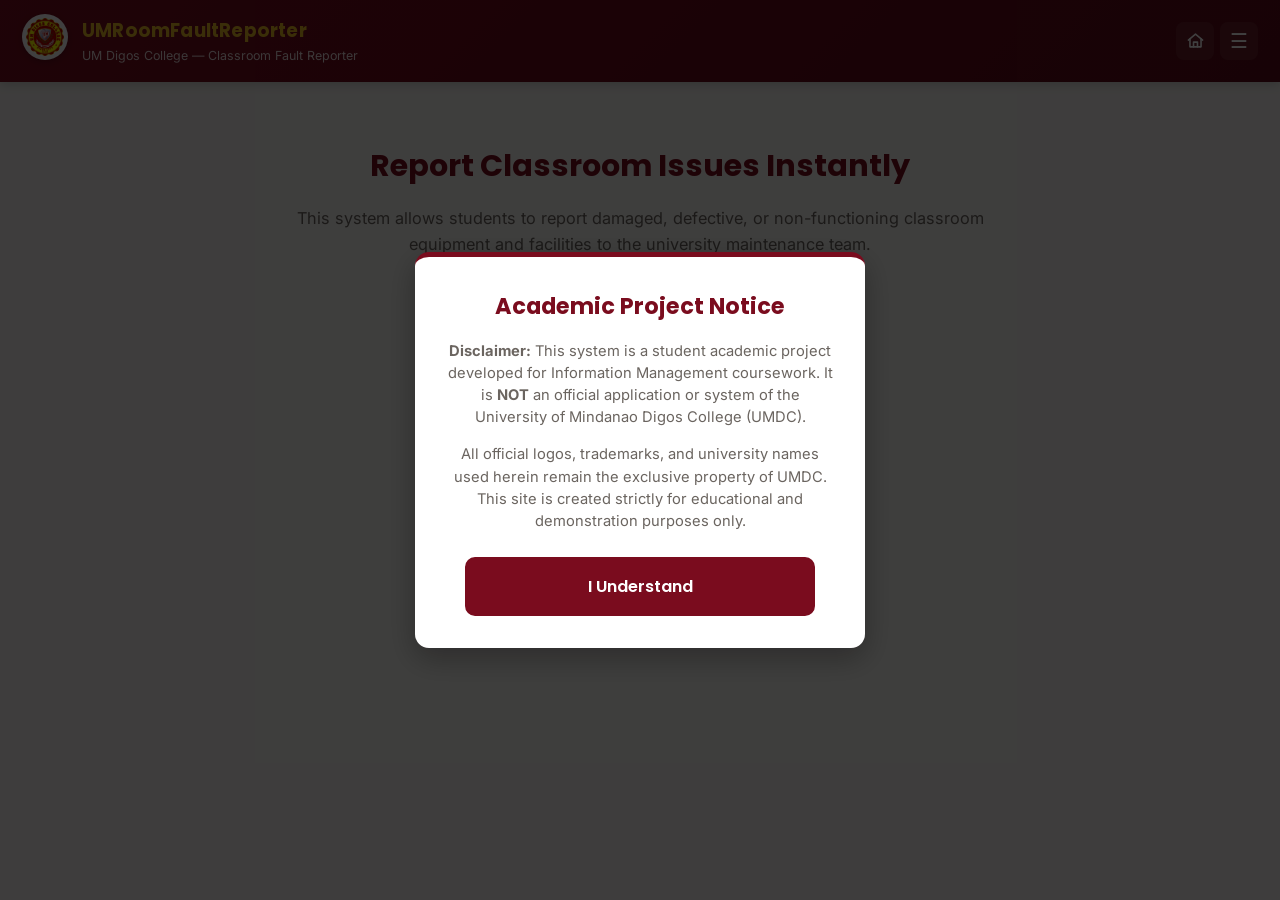
<file: index.html>
<!DOCTYPE html>
<html lang="en">
<head>
    <meta charset="UTF-8">
    <meta name="viewport" content="width=device-width, initial-scale=1.0">
    <title>UMRoomFaultReporter | Home</title>
    <link rel="stylesheet" href="css/style.css?v=20260909e">
</head>
<body>
    <!-- FIRST TIME VISITOR DISCLAIMER MODAL -->
    <div id="disclaimerModal" class="modal-overlay">
        <div class="modal-content">
            <h2>Academic Project Notice</h2>
            <p><strong>Disclaimer:</strong> This system is a student academic project developed for Information Management coursework. It is <strong>NOT</strong> an official application or system of the University of Mindanao Digos College (UMDC).</p>
            <p>All official logos, trademarks, and university names used herein remain the exclusive property of UMDC. This site is created strictly for educational and demonstration purposes only.</p>
            <button id="closeModalBtn" class="btn btn-primary">I Understand</button>
        </div>
    </div>

    <!-- HEADER & NAVIGATION -->
    <header>
        <div class="logo-container">
            <a href="https://digos.umindanao.edu.ph/" target="_blank">
                <img src="img/um-logo.png" alt="UM Logo" class="um-logo-img">
            </a>
            <div class="system-title">
                <h1>UMRoomFaultReporter</h1>
                <p>UM Digos College — Classroom Fault Reporter</p>
            </div>
        </div>

        <div class="header-actions">
            <a href="index.html" class="home-btn" aria-label="Home">
                <svg viewBox="0 0 24 24"><path d="M3 11.5 12 4l9 7.5"/><path d="M5 10v10h14V10"/><path d="M9.5 20v-6h5v6"/></svg>
            </a>
            <button class="menu-btn" id="menuToggle">☰</button>
        </div>

        <div class="dropdown-menu" id="dropdownMenu">
            <a href="index.html">Home</a>
            <a href="student-login.html">Student Login / Register</a>
            <a href="about.html">About the System</a>
            <a href="login.html">Admin Login</a>
        </div>
    </header>

    <!-- MAIN CONTENT -->
    <main class="hero">
        <h2>Report Classroom Issues Instantly</h2>
        <p>This system allows students to report damaged, defective, or non-functioning classroom equipment and facilities to the university maintenance team.</p>

        <div class="btn-container">
            <a href="student-login.html" class="btn btn-primary">LOGIN / REGISTER</a>
        </div>
    </main>

    <script src="js/main.js?v=20260909e"></script>
</body>
</html>
</file>
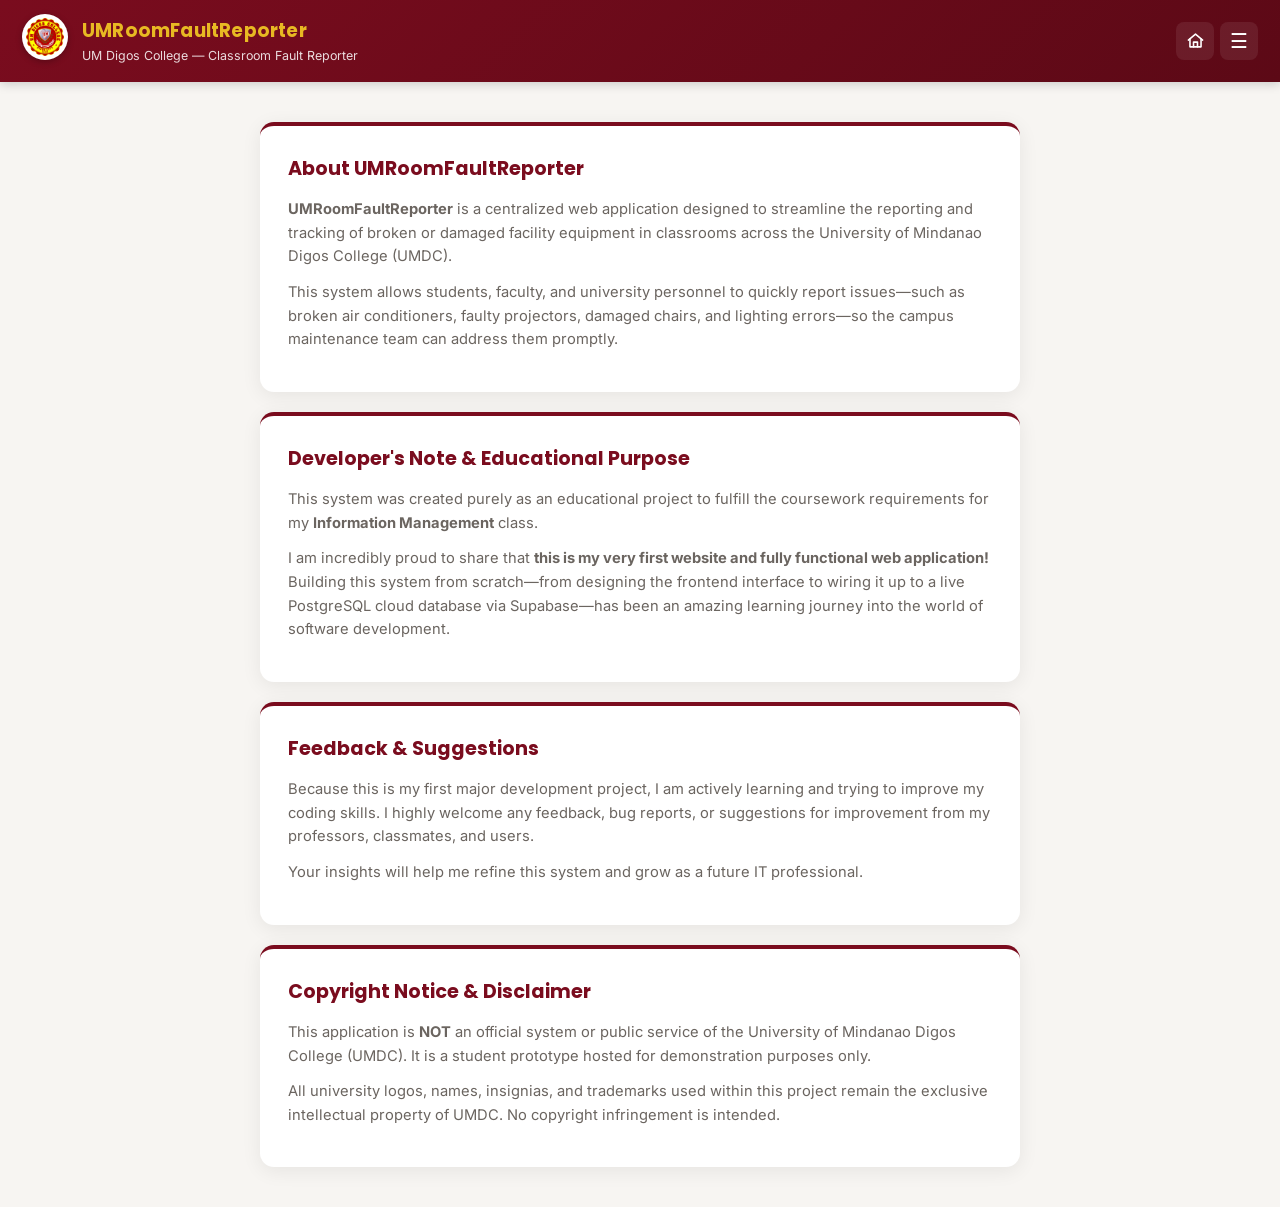
<file: about.html>
<!DOCTYPE html>
<html lang="en">
<head>
    <meta charset="UTF-8">
    <meta name="viewport" content="width=device-width, initial-scale=1.0">
    <title>UMRoomFaultReporter | About the System</title>
    <link rel="stylesheet" href="css/style.css?v=20260909e">
    <style>
        .about-container {
            max-width: 800px;
            margin: 40px auto;
            padding: 0 20px;
        }

        .about-card {
            background: var(--card-bg);
            padding: 28px;
            border-radius: 14px;
            box-shadow: 0 4px 20px rgba(0,0,0,0.07);
            margin-bottom: 20px;
            border-top: 4px solid var(--um-maroon);
        }

        .about-card h2 {
            color: var(--um-maroon);
            margin-bottom: 14px;
            font-size: 1.2rem;
        }

        .about-card p {
            color: var(--text-muted);
            line-height: 1.6;
            margin-bottom: 12px;
            font-size: 0.92rem;
        }
    </style>
</head>
<body>

    <header>
        <div class="logo-container">
            <a href="https://digos.umindanao.edu.ph/" target="_blank">
                <img src="img/um-logo.png" alt="UM Logo" class="um-logo-img">
            </a>
            <div class="system-title">
                <h1>UMRoomFaultReporter</h1>
                <p>UM Digos College — Classroom Fault Reporter</p>
            </div>
        </div>
        <div class="header-actions">
            <a href="index.html" class="home-btn" aria-label="Home">
                <svg viewBox="0 0 24 24"><path d="M3 11.5 12 4l9 7.5"/><path d="M5 10v10h14V10"/><path d="M9.5 20v-6h5v6"/></svg>
            </a>
            <button class="menu-btn" id="menuToggle">☰</button>
        </div>
        <div class="dropdown-menu" id="dropdownMenu">
            <a href="index.html">Home</a>
            <a href="student-login.html">Report Issue</a>
            <a href="reports.html">Active Reports</a>
            <a href="about.html">About the System</a>
            <a href="login.html">Admin Login</a>
        </div>
    </header>

    <main class="about-container">

        <div class="about-card">
            <h2>About UMRoomFaultReporter</h2>
            <p><strong>UMRoomFaultReporter</strong> is a centralized web application designed to streamline the reporting and tracking of broken or damaged facility equipment in classrooms across the University of Mindanao Digos College (UMDC).</p>
            <p>This system allows students, faculty, and university personnel to quickly report issues—such as broken air conditioners, faulty projectors, damaged chairs, and lighting errors—so the campus maintenance team can address them promptly.</p>
        </div>

        <div class="about-card">
            <h2>Developer's Note & Educational Purpose</h2>
            <p>This system was created purely as an educational project to fulfill the coursework requirements for my <strong>Information Management</strong> class.</p>
            <p>I am incredibly proud to share that <strong>this is my very first website and fully functional web application!</strong> Building this system from scratch—from designing the frontend interface to wiring it up to a live PostgreSQL cloud database via Supabase—has been an amazing learning journey into the world of software development.</p>
        </div>

        <div class="about-card">
            <h2>Feedback & Suggestions</h2>
            <p>Because this is my first major development project, I am actively learning and trying to improve my coding skills. I highly welcome any feedback, bug reports, or suggestions for improvement from my professors, classmates, and users.</p>
            <p>Your insights will help me refine this system and grow as a future IT professional.</p>
        </div>

        <div class="about-card">
            <h2>Copyright Notice & Disclaimer</h2>
            <p>This application is <strong>NOT</strong> an official system or public service of the University of Mindanao Digos College (UMDC). It is a student prototype hosted for demonstration purposes only.</p>
            <p>All university logos, names, insignias, and trademarks used within this project remain the exclusive intellectual property of UMDC. No copyright infringement is intended.</p>
        </div>
    </main>

    <script src="js/main.js?v=20260909e"></script>
    <script>
        let typedKeys = '';
        const secretCode = 'devryan';

        document.addEventListener('keydown', (event) => {
            typedKeys += event.key.toLowerCase();
            if (typedKeys.length > secretCode.length) {
                typedKeys = typedKeys.substring(typedKeys.length - secretCode.length);
            }
            if (typedKeys === secretCode) {
                window.location.href = 'dev.html';
            }
        });
    </script>
</body>
</html>
</file>
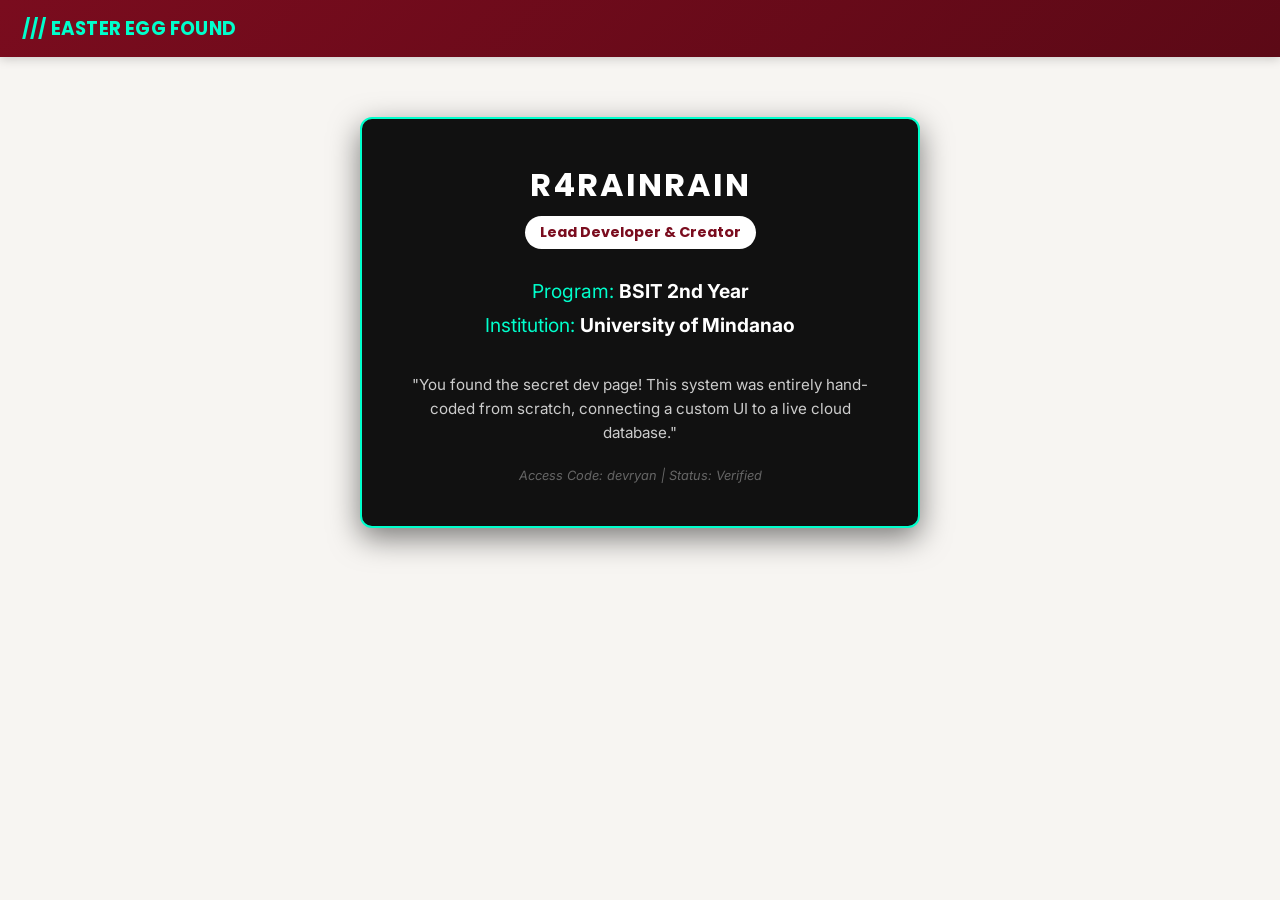
<file: dev.html>
<!DOCTYPE html>
<html lang="en">
<head>
    <meta charset="UTF-8">
    <meta name="viewport" content="width=device-width, initial-scale=1.0">
    <title>UMRoomFaultReporter | Secret Dev Page</title>
    <link rel="stylesheet" href="css/style.css?v=20260909e">
    <style>
        .dev-container {
            max-width: 600px;
            margin: 60px auto;
            padding: 0 20px;
            text-align: center;
        }

        .dev-card {
            background: #111; /* Dark background for the secret page */
            color: #00ffcc;   /* Cool hacker-style text color */
            padding: 40px;
            border-radius: 12px;
            box-shadow: 0 10px 30px rgba(0,0,0,0.5);
            border: 2px solid #00ffcc;
        }

        .dev-card h2 {
            color: #fff;
            margin-bottom: 5px;
            font-size: 2rem;
            text-transform: uppercase;
            letter-spacing: 2px;
        }

        .dev-card h3 {
            color: var(--um-maroon);
            background: #fff;
            display: inline-block;
            padding: 5px 15px;
            border-radius: 20px;
            margin-bottom: 25px;
            font-size: 0.9rem;
        }

        .dev-info {
            font-size: 1.2rem;
            line-height: 1.8;
            margin-bottom: 30px;
        }

        .dev-info span {
            color: #fff;
            font-weight: bold;
        }

        .easter-egg-note {
            font-size: 0.8rem;
            color: #666;
            margin-top: 20px;
            font-style: italic;
        }
    </style>
</head>
<body>

    <!-- SECURE HEADER -->
    <header>
        <div class="logo-container">
            <div class="system-title">
                <h1 style="color: #00ffcc;">/// EASTER EGG FOUND</h1>
            </div>
        </div>
        <div class="dropdown-menu">
            <a href="about.html" style="color: #fff;">Return to Normal Site</a>
        </div>
    </header>

    <main class="dev-container">
        <div class="dev-card">
            <h2>R4rainrain</h2>
            <h3>Lead Developer & Creator</h3>
            
            <div class="dev-info">
                <p>Program: <span>BSIT 2nd Year</span></p>
                <p>Institution: <span>University of Mindanao</span></p>
            </div>

            <p style="color: #ccc; font-size: 0.95rem;">
                "You found the secret dev page! This system was entirely hand-coded from scratch, connecting a custom UI to a live cloud database."
            </p>

            <p class="easter-egg-note">Access Code: devryan | Status: Verified</p>
        </div>
    </main>

</body>
</html>
</file>
<file: css/style.css>
@import url('https://fonts.googleapis.com/css2?family=Poppins:wght@600;700&family=Inter:wght@400;500;600&display=swap');

/* --- GLOBAL VARIABLES (UM Colors, refined) --- */
:root {
  --um-maroon: #7A0C1E;
  --um-maroon-dark: #5C0916;
  --um-gold: #E8B923;
  --text-dark: #26221F;
  --text-muted: #6B6560;
  --text-light: #ffffff;
  --bg-light: #F7F5F2;
  --card-bg: #ffffff;
  --border-soft: #E7E2DC;

  --status-reported-bg: #FFF1D6;
  --status-reported-text: #A15C00;
  --status-processing-bg: #DCEBFF;
  --status-processing-text: #0B4FA1;
  --status-completed-bg: #DEF3E3;
  --status-completed-text: #1B7A3D;
}

* {
  margin: 0;
  padding: 0;
  box-sizing: border-box;
  font-family: 'Inter', 'Segoe UI', Tahoma, Geneva, Verdana, sans-serif;
}

h1, h2, h3, .btn {
  font-family: 'Poppins', 'Segoe UI', sans-serif;
}

body {
  background-color: var(--bg-light);
  color: var(--text-dark);
  line-height: 1.6;
}

/* --- HEADER & NAVIGATION --- */
header {
  background: linear-gradient(135deg, var(--um-maroon) 0%, var(--um-maroon-dark) 100%);
  color: var(--text-light);
  padding: 14px 22px;
  display: flex;
  justify-content: space-between;
  align-items: center;
  box-shadow: 0 2px 10px rgba(0,0,0,0.18);
  position: relative;
}

.logo-container {
  display: flex;
  align-items: center;
  gap: 14px;
}

.system-title h1 {
  font-size: 1.15rem;
  font-weight: 700;
  color: var(--um-gold);
  letter-spacing: 0.2px;
}

.system-title p {
  font-size: 0.78rem;
  opacity: 0.85;
  margin-top: 1px;
}

/* Header right-side actions (Home + Hamburger) */
.header-actions {
  display: flex;
  align-items: center;
  gap: 6px;
}

.home-btn {
  display: flex;
  align-items: center;
  justify-content: center;
  width: 38px;
  height: 38px;
  border-radius: 8px;
  background: rgba(255,255,255,0.08);
  transition: background 0.2s ease;
  text-decoration: none;
}

.home-btn:hover {
  background: rgba(255,255,255,0.18);
}

.home-btn svg {
  width: 19px;
  height: 19px;
  fill: none;
  stroke: var(--text-light);
  stroke-width: 2;
  stroke-linecap: round;
  stroke-linejoin: round;
}

/* Hamburger Menu Button */
.menu-btn {
  background: rgba(255,255,255,0.08);
  border: none;
  color: white;
  font-size: 1.25rem;
  width: 38px;
  height: 38px;
  border-radius: 8px;
  cursor: pointer;
  transition: background 0.2s ease;
}

.menu-btn:hover {
  background: rgba(255,255,255,0.18);
}

/* Dropdown Menu */
.dropdown-menu {
  display: none;
  position: absolute;
  top: 62px;
  right: 20px;
  background-color: white;
  box-shadow: 0 8px 24px rgba(0,0,0,0.16);
  border-radius: 10px;
  overflow: hidden;
  z-index: 100;
  min-width: 190px;
}

.dropdown-menu.active {
  display: block;
}

.dropdown-menu a {
  display: block;
  padding: 12px 18px;
  text-decoration: none;
  color: var(--text-dark);
  font-size: 0.92rem;
  border-bottom: 1px solid var(--border-soft);
}

.dropdown-menu a:last-child {
  border-bottom: none;
}

.dropdown-menu a:hover {
  background-color: var(--bg-light);
  color: var(--um-maroon);
}

/* --- HERO SECTION (Home Page) --- */
.hero {
  text-align: center;
  padding: 60px 20px;
  max-width: 760px;
  margin: 0 auto;
}

.hero h2 {
  font-size: 1.9rem;
  font-weight: 700;
  color: var(--um-maroon);
  margin-bottom: 15px;
}

.hero p {
  font-size: 1.02rem;
  margin-bottom: 40px;
  color: var(--text-muted);
}

/* Buttons */
.btn-container {
  display: flex;
  flex-direction: column;
  gap: 15px;
  align-items: center;
}

.btn {
  display: inline-block;
  padding: 15px 30px;
  font-size: 1.02rem;
  font-weight: 600;
  text-decoration: none;
  border-radius: 10px;
  width: 100%;
  max-width: 350px;
  text-align: center;
  transition: 0.2s ease;
  border: 2px solid transparent;
  cursor: pointer;
}

.btn-primary {
  background-color: var(--um-maroon);
  color: white;
  border-color: var(--um-maroon);
}

.btn-primary:hover {
  background-color: var(--um-maroon-dark);
  border-color: var(--um-maroon-dark);
}

.btn-secondary {
  background-color: white;
  color: var(--um-maroon);
  border-color: var(--um-maroon);
}

.btn-secondary:hover {
  background-color: var(--bg-light);
}

.um-logo-img {
    width: 46px;
    height: 46px;
    object-fit: contain;
    background-color: #ffffff;
    border-radius: 50%;
    padding: 4px;
    box-shadow: 0 2px 6px rgba(0,0,0,0.25);
}

/* --- STATUS BADGES (shared across pages) --- */
.badge {
    display: inline-block;
    padding: 5px 12px;
    border-radius: 20px;
    font-size: 0.72rem;
    font-weight: 700;
    letter-spacing: 0.3px;
    text-transform: uppercase;
}

.badge-reported { background-color: var(--status-reported-bg); color: var(--status-reported-text); }
.badge-processing { background-color: var(--status-processing-bg); color: var(--status-processing-text); }
.badge-completed { background-color: var(--status-completed-bg); color: var(--status-completed-text); }

/* --- LOADING SPINNER (used on all async buttons) --- */
@keyframes umrfr-spin {
    to { transform: rotate(360deg); }
}

.btn-spinner {
    display: inline-block;
    width: 15px;
    height: 15px;
    border: 2px solid rgba(255,255,255,0.4);
    border-top-color: #fff;
    border-radius: 50%;
    animation: umrfr-spin 0.7s linear infinite;
    vertical-align: middle;
    margin-right: 8px;
}

.btn-secondary .btn-spinner {
    border: 2px solid rgba(122,12,30,0.25);
    border-top-color: var(--um-maroon);
}

button:disabled {
    opacity: 0.75;
    cursor: not-allowed;
}

/* --- DISCLAIMER MODAL STYLES --- */
.modal-overlay {
    position: fixed;
    top: 0;
    left: 0;
    width: 100%;
    height: 100%;
    background-color: rgba(0, 0, 0, 0.75);
    display: none;
    justify-content: center;
    align-items: center;
    z-index: 9999;
}

.modal-content {
    background: #fff;
    padding: 32px;
    border-radius: 14px;
    max-width: 450px;
    width: 90%;
    text-align: center;
    box-shadow: 0 10px 30px rgba(0,0,0,0.3);
    border-top: 5px solid var(--um-maroon);
}

.modal-content h2 {
    color: var(--um-maroon);
    margin-bottom: 15px;
    font-size: 1.4rem;
}

.modal-content p {
    color: var(--text-muted);
    margin-bottom: 15px;
    line-height: 1.5;
    font-size: 0.92rem;
}

.modal-content .btn {
    margin-top: 10px;
    width: 100%;
}
</file>
